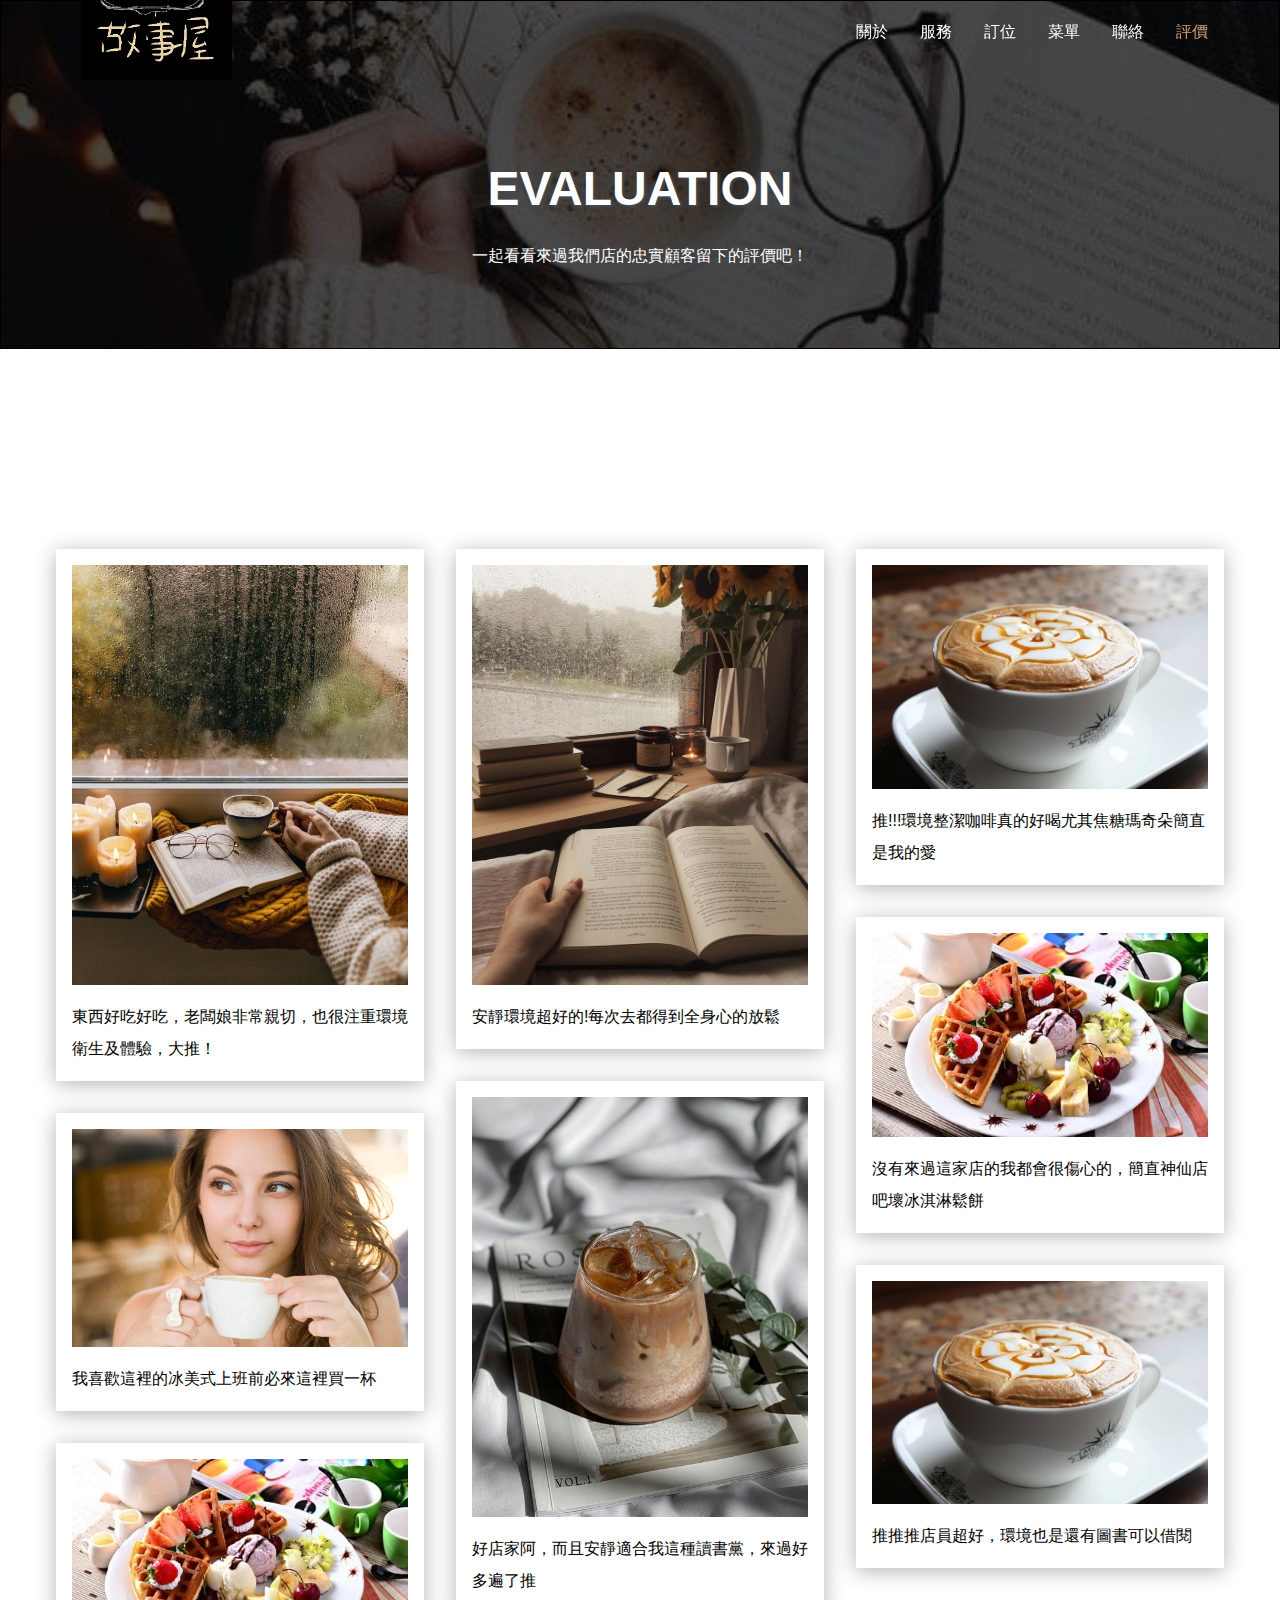
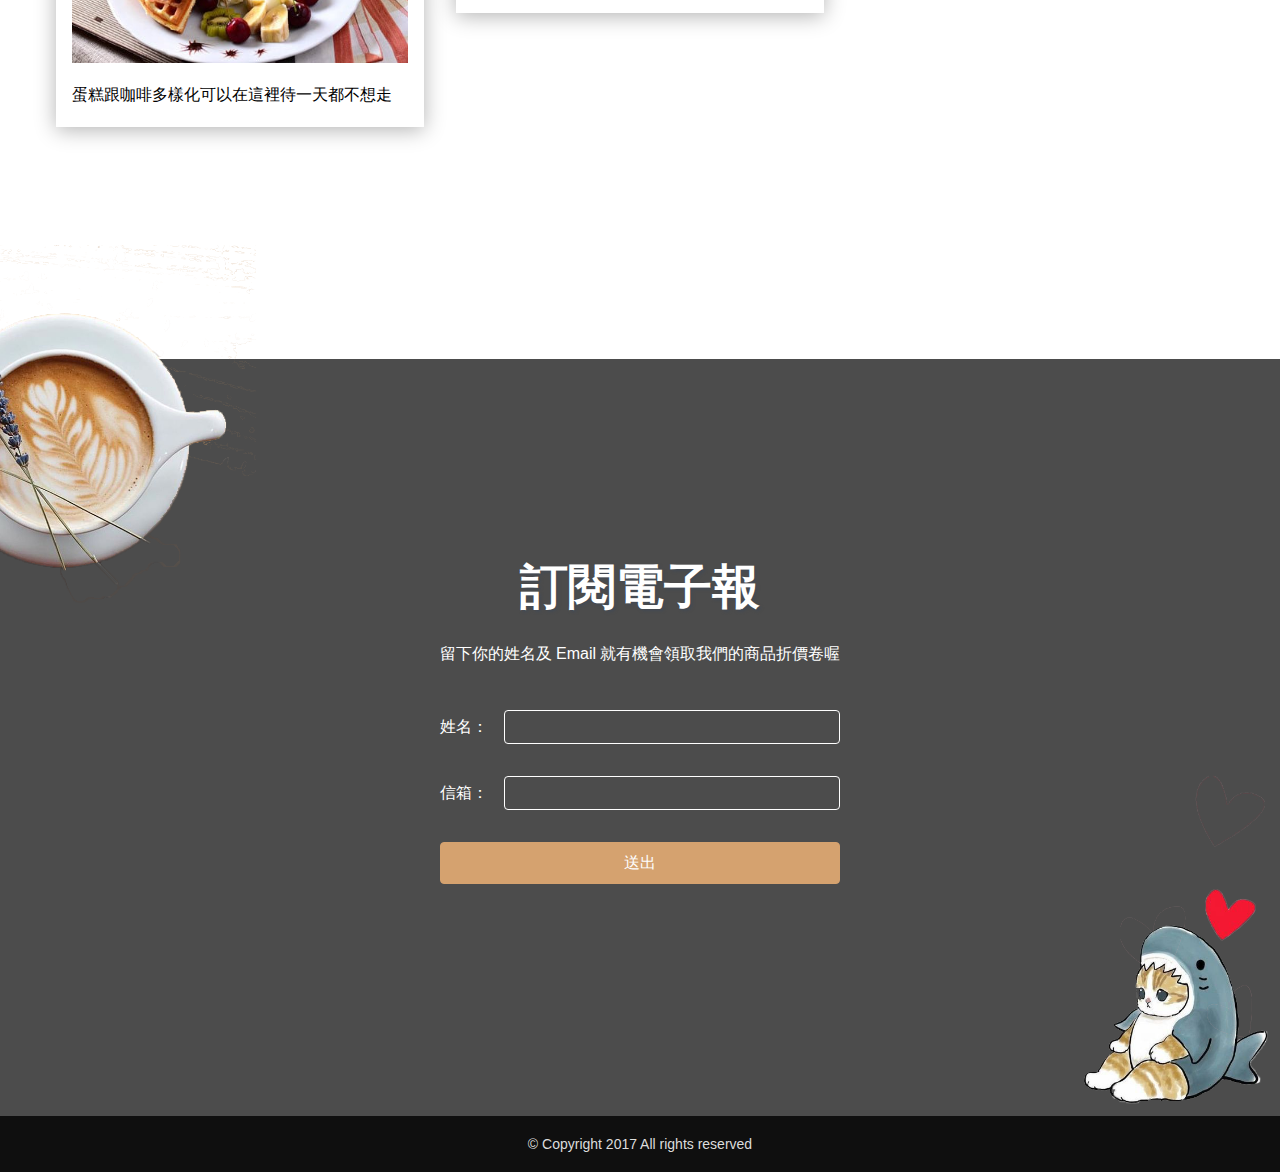
<file: 05-firstpage2_example/evaluation.html>
<!DOCTYPE html>
<html lang="zh-Hent-TW">
<head>
	<meta charset="UTF-8">
	<meta name="viewport" content="width=device-width, initial-scale=1.0">
	<title>故事屋</title>
	<!-- Normalize -->
	<link rel="stylesheet" href="assets/css/normalize.css">
	<!-- Vendor -->
	<link rel="stylesheet" href="assets/vendor/owlcarousel2/assets/owl.carousel.min.css">
	<link rel="stylesheet" href="assets/vendor/fancybox3/jquery.fancybox.css">
	<!-- <link rel="stylesheet" href="assets/vendor/owlcarousel2/assets/owl.theme.default.min.css"> -->
	<!-- Custom -->
	<link rel="stylesheet" href="assets/css/style.css">
</head>
<body>
	<div class="wrapper">

		<!-- Start header -->
		<header class="header">
			<div class="navbar">
				<div class="container">
					<a href="#!" class="brand">
						<h1>time bureau</h1>
					</a>
					<ul class="nav js-onePageNav">
						<li class="nav-item">
							<a href="index.html#about" class="nav-link">關於</a>
						</li>
						<li class="nav-item">
							<a href="index.html#service" class="nav-link">服務</a>
						</li>
						<li class="nav-item">
							<a href="index.html#reservation" class="nav-link">訂位</a>
						</li>
						<li class="nav-item">
							<a href="index.html#menu" class="nav-link">菜單</a>
						</li>
						<li class="nav-item">
							<a href="index.html#contact" class="nav-link">聯絡</a>
						</li>
						<li class="nav-item active">
							<a href="evaluation.html" class="nav-link">評價</a>
						</li>
						<!-- <a href="#!" class="close-btn">
							<span></span>
							<span></span>
						</a> -->
					</ul>
					<a href="#!" class="menu-toggle">
						<span></span>
						<span></span>
						<span></span>
					</a>
				</div>
			</div>
		</header>
		<!-- End header -->

		<!-- Start main -->
		<section class="main">
			
			<!-- Start page title -->
			<div class="page-title">
				<div class="mask-dark"></div>
				<div class="section-intro js-fadeInUp">
					<h2 class="title">EVALUATION</h2>
					<p class="para">一起看看來過我們店的忠實顧客留下的評價吧！</p>
				</div>
			</div>
			<!-- End page title -->

			<!-- Start evaluation -->
			<div class="hero">
				<div class="container">
					<div class="masonry-row">
						<div class="masonry-col">
							<div class="eval-card">
								<img class="image" src="assets/images/evaluation/006.jpg" alt="">
								<p class="para">東西好吃好吃，老闆娘非常親切，也很注重環境衛生及體驗，大推！</p>
							</div>
						</div>
						<div class="masonry-col">
							<div class="eval-card">
								<img class="image" src="assets/images/evaluation/005.jpg" alt="">
								<p class="para">安靜環境超好的!每次去都得到全身心的放鬆</p>
							</div>
						</div>
						<div class="masonry-col">
							<div class="eval-card">
								<img class="image" src="assets/images/evaluation/003.jpg" alt="">
								<p class="para">推!!!環境整潔咖啡真的好喝尤其焦糖瑪奇朵簡直是我的愛</p>
							</div>
						</div>
						<div class="masonry-col">
							<div class="eval-card">
								<img class="image" src="assets/images/evaluation/004.jpg" alt="">
								<p class="para">沒有來過這家店的我都會很傷心的，簡直神仙店吧壞冰淇淋鬆餅</p>
							</div>
						</div>
						<div class="masonry-col">
							<div class="eval-card">
								<img class="image" src="assets/images/evaluation/002.jpg" alt="">
								<p class="para">好店家阿，而且安靜適合我這種讀書黨，來過好多遍了推</p>
							</div>
						</div>
						<div class="masonry-col">
							<div class="eval-card">
								<img class="image" src="assets/images/evaluation/001.jpg" alt="">
								<p class="para">我喜歡這裡的冰美式上班前必來這裡買一杯</p>
							</div>
						</div>
						<div class="masonry-col">
							<div class="eval-card">
								<img class="image" src="assets/images/evaluation/003.jpg" alt="">
								<p class="para">推推推店員超好，環境也是還有圖書可以借閱</p>
							</div>
						</div>
						<div class="masonry-col">
							<div class="eval-card">
								<img class="image" src="assets/images/evaluation/004.jpg" alt="">
								<p class="para">蛋糕跟咖啡多樣化可以在這裡待一天都不想走</p>
							</div>
						</div>
					</div>
				</div>
			</div>
			<!-- End evaluation -->
			
		</section>
		<!-- End main -->

		<!-- Start footer -->
		<footer class="footer">
			<div class="mask-dark"></div>
			<div class="hero">
				<img src="assets/images/parallax/006.png" alt="" class="rellax parallax-6" data-rellax-speed="-2">
				<img src="assets/images/parallax/007.png" alt="" class="rellax parallax-7" data-rellax-speed="-2">
				<div class="container">
					<!-- <a href="#!" class="brand"></a>
					<ul class="nav">
						<li class="nav-item">
							<a href="" class="nav-link">關於</a>
						</li>
						<li class="nav-item">
							<a href="" class="nav-link">服務</a>
						</li>
						<li class="nav-item">
							<a href="" class="nav-link">訂位</a>
						</li>
						<li class="nav-item">
							<a href="" class="nav-link">菜單</a>
						</li>
						<li class="nav-item">
							<a href="" class="nav-link">聯絡</a>
						</li>
					</ul> -->
					<div class="section-intro js-fadeInUp">
						<h2 class="title">訂閱電子報</h2>
						<p class="para">留下你的姓名及 Email 就有機會領取我們的商品折價卷喔</p>
					</div>

					<form class="form js-fadeInUp" action="http://www.newsleopard.com/mailverify.htm?x=0000000065862abb01658ae5d37d35b1" target="popupwindow" method="post" onsubmit="window.open('', 'popupwindow', 'yesscrollbars=,width=350,height=115');return true">
						<div class="form__item">
							<label class="form__label" for="name">姓名：</label>
							<input id="name" class="form__input" type="text" name="name">
						</div>
						<div class="form__item">
							<label class="form__label" for="mail">信箱：</label>
							<input id="mail" class="form__input" type="email" name="email">
						</div>
						<div class="form__item">
							<input class="form__submit btn btn-primary btn-lg" type="submit" value="送出">
						</div>
					</form>

				</div>
			</div>
			<div class="copyright">
				<p>© Copyright 2017 All rights reserved</p>
			</div>
		</footer>
		<!-- End footer -->

	</div>
</body>
<!-- JS -->
<!-- lib -->
<script src="assets/vendor/jquery/jquery-3.3.1.min.js"></script>
<!-- vendor -->
<script src="assets/vendor/masonry/masonry.pkgd.min.js"></script>
<!-- custom -->
<script>
	// 導覽列的變化
	// x = $('.navbar').height();
	// console.log(x);
	// 抓取視窗偵測滾動事件
	$(window).scroll(function(){
		scrolledPx = $(this).scrollTop(); //抓取滾動距離
		if(scrolledPx >= 80){ //條件判斷 "如果滾動距離大於200px"
			$('.navbar').addClass('active'); //加上 active class
		}else{
			$('.navbar').removeClass('active'); //移除 active class
		}
	})

	// 彈跳選單 or 下拉選單
	$('.menu-toggle').on('click', function(){
		$(this).toggleClass('active');
		$('.navbar .nav').toggleClass('active');
	})
	$('.nav-link').on('click', function(){
		$('.menu-toggle').removeClass('active');
		$('.navbar .nav').removeClass('active');
	})

	// Masonry
	$('.masonry-row').masonry({
		itemSelector: '.masonry-col'
	});

</script>

</html>
</file>
<file: 05-firstpage2_example/assets/css/style.css>
/**
 * Page name
 * Copyright 2017
 * Author
 * Licensed 
 */
/*------------------------------------*\
    Content
\*------------------------------------*/
/**
 * Content............You're reading it!
 * Globel...............Set common style
 * Layout...........Set grid
 * Components...........Set components styles
 */
 
 
/*------------------------------------*\
    Globel
\*------------------------------------*/
*{
	box-sizing: border-box;
	position: relative;
}
html,body{
	font-family: '微軟正黑體', arial;
}
h1,h2,h3{
	padding: 0;
	margin: 0;
	text-shadow: 2px 2px 3px #434a54;

}
h4,h5,h6,p{
	padding: 0;
	margin: 0;
	
}
ul{
	list-style: none;
	margin: 0;
	padding: 0;
}
a{
	text-decoration: none;
	color: #333;
	outline: none;
}

/*------------------------------------*\
    Layout
\*------------------------------------*/
.container{
	max-width: 1200px;
	margin: 0 auto;
	/*border: 1px solid #ccc;*/
	height: 100%;
	padding-right: 16px;
	padding-left: 16px;
}
.row{
	margin-left: -16px;
	margin-right: -16px;
}
.row:after{
	content: '';
	display: block;
	clear: both;
}
.col-lg-6,.col-lg-4,.col-lg-3,
.col-md-6,.col-md-12,
.col-sm-12{
	float: left;
	/*border: 1px solid red;*/
	padding-left: 16px;
	padding-right: 16px;
}
.col-lg-6{
	width: 50%;
}
.col-lg-4{
	width: 33.3333333%;
}
.col-lg-3{
	width: 25%;
}
@media (max-width: 768px){
	.col-md-6{
		width: 50%;
	}
	.col-md-12{
		width: 100%;
	}
}
@media (max-width: 576px){
	.col-sm-12{
		width: 100%;
	}
}
/*------------------------------------*\
    Components
\*------------------------------------*/

/* btn */
.btn{
	display: inline-block;
	font-size: 16px;
	line-height: 24px;
	padding: 4px 16px;
	border: 1px solid #fff;
	color: #fff;
	border-radius: 4px;
	transition: all 0.3s;
	cursor: pointer;
	outline: none;
}
/* 大小設定 */
.btn.btn-lg{
	padding: 8px 32px;
}
/* 主要按鈕 */
.btn.btn-primary{
	background-color: #d5a26f;
	border: 1px solid #d5a26f;
	color: #fefefe;
}
.btn.btn-primary:hover{
	background-color: #b2875c;
	border: 1px solid #b2875c;
}
/* 次要按鈕 */
.btn.btn-secondary{
	border: 1px solid #d5a26f;
	color: #d5a26f;
}
.btn.btn-secondary:hover{
	background-color: #d5a26f;
	color: #fefefe;
}
.btn-group-center{
	text-align: center;
}
.btn-group-center .btn{
	margin-left: 12px;
	margin-right: 12px;
}
.btn-group-right{
	text-align: right;
}
.btn-group-right .btn{
	margin-left: 24px;
}
@media (max-width: 576px){
	.btn-group-center{
		display: flex;
		flex-direction: column;
		width: 240px;
		margin: 0 auto;
	}
	.btn-group-center .btn{
		margin-bottom: 24px;
	}
	.btn-group-center .btn:last-child{
		margin-bottom: 0;
	}


}
.btn:hover{
  box-shadow: 
              inset 0 0 0 10px #DABEA7,
              inset 0 0 0 20px #CDA581,
              inset 0 0 0 30px #A98B73,
              inset 0 0 0 40px #876D5A,
              inset 0 0 0 50px #9D7553,
              inset 0 0 0 60px #9A6852,
              inset 0 0 0 70px #470C,
              inset 0 0 0 80px #144,
              inset 0 0 0 90px #143,
              inset 0 0 0 100px #169;
  color: white;
}


/* image-container */
.image-container{
	width: 100%;
}
.image-container:before{
	content: '';
	display: block;
	width: 100%;
	padding-top: 75%;
}
.image-container .image{
	border-radius: 30px 30px 30px 30px;
	position: absolute;
	top: 0;
	left: 0;
	width: 100%;
	height: 100%;
	background-position: center;
	background-size: cover;
	background-repeat: no-repeat;
	
  }


/* navbar */
.navbar{
	height: 100px;
	/*background-color: rgba(0,0,0,0.8);*/
	/* border-bottom: 1px solid #666; */
	position: fixed;
	top: 0;
	left: 0;
	z-index: 500;
	width: 100%;
	transition: all 0.3s;
}
.navbar.active{
	height: 64px;
	border-bottom: 0px;
	background-color: rgba(0,0,0,0.8);
}
.navbar .brand{
	display: inline-block;
	width: 200px;
	height: 80px;
	background-image: url('../images/common/logo.jpg');
	background-size: contain;
	background-position: center;
	background-repeat: no-repeat;

	text-indent: 100%;
	white-space: nowrap;
	overflow: hidden;
	transition: all 0.3s;
}
.navbar.active .brand{
	width: 160px;
	height: 64px;
}
.navbar .nav{
	float: right;
}
.navbar .nav .nav-item{
	float: left;
}
.navbar .nav .nav-link{
	color: #fefefe;
	display: block;
	line-height: 24px;
	padding: 20px 16px;
	transition: all 0.3s;
}
.navbar .nav .nav-link:hover,
.navbar .nav .nav-item.active .nav-link{
	color: #d5a26f;
}
@media (max-width: 768px){
	.navbar .nav{
		position: fixed;
		top: 0;
		left: 0;
		width: 100%;
		height: 100%;
		background-color: #000;
		z-index: 500;

		display: flex;
		justify-content: center;
		flex-direction: column;
		
		opacity: 0;
		visibility: hidden;
		transition: all 0.3s;
	}
	.navbar .nav.active{
		opacity: 1;
		visibility: visible;
	}
	.navbar .nav .nav-item{
		float: none;
	}
	.navbar .nav .nav-item .nav-link{
		width: 100%;
		padding: 12px 16px;
		text-align: center;
	}
}

/* menu-toggle */
.menu-toggle{
	width: 48px;
	height: 48px;
	float: right;
	margin-top: 8px;
	padding: 12px 8px;
	display: none;
	z-index: 600;
}
@media (max-width: 768px){
	.menu-toggle{
		display: block;
	}
}
.menu-toggle span{
	width: 32px;
	height: 2px;
	display: block;
	background-color: #d5a26f;
	/*margin-bottom: 8px;*/
	position: absolute;
	left: 50%;
	transform: translate(-50%,0);
	transition: all 0.3s;
}
.menu-toggle span:nth-child(1){
	top: 12px;
}
.menu-toggle.active span:nth-child(1){
	top: 50%;
	transform: translate(-50%,-50%) rotate(45deg);
}
.menu-toggle span:nth-child(2){
	top: 22px;
}
.menu-toggle.active span:nth-child(2){
	opacity: 0;
}
.menu-toggle span:nth-child(3){
	top: 32px;
}
.menu-toggle.active span:nth-child(3){
	top: 50%;
	transform: translate(-50%,-50%) rotate(-45deg);
}


/* close-btn */
.close-btn{
	width: 48px;
	height: 48px;
	position: absolute;
	right: 16px;
	top: 8px;
	display: none;
}
@media (max-width: 768px){
	.close-btn{
		display: block;
	}
}
.close-btn span{
	width: 40px;
	height: 2px;
	background-color: #d5a26f;
	display: block;
	position: absolute;
	top: 50%;
	left: 50%;
	transform: translate(-50%,-50%);
}
.close-btn span:nth-child(1){
	transform: translate(-50%,-50%) rotate(45deg);
}
.close-btn span:nth-child(2){
	transform: translate(-50%,-50%) rotate(-45deg);
}

/* hero */
.hero{
	padding-top: 200px;
	padding-bottom: 200px;
}
@media (max-width: 768px){
	.hero{
		padding-top: 80px;
		padding-bottom: 80px;
	}
}
.hero.hero-bg-white{
	background-color: #fefefe;
}
.hero.hero-bg-grey{
	background-color: #cda581;
}

/* jumbotron */
.jumbotron{
	border: 1px solid #000;
	padding-top: 184px;
	padding-bottom: 120px;
	/*background-image: url('../images/bg/bg001.jpg');*/
	background-position: center;
	background-size: cover;
	background-attachment: fixed;
}
.jumbotron .mask-dark{
	background-color: rgba(0,0,0,0.2);
}
.jumbotron .logo-image{
	width: 320px;
	height: 320px;
	background-image: url('../images/common/logo-w.png');
	background-position: center;
	background-size: contain;
	background-repeat: no-repeat;
	margin: 0 auto;
}
@media (max-width: 768px){
	.jumbotron{
		padding-top: 144px;
		padding-bottom: 80px;
	}
	.jumbotron .logo-image{
		width: 200px;
		height: 200px;
	}
}

/* mask */
.mask-dark{
	position: absolute;
	width: 100%;
	height: 100%;
	left: 0;
	top: 0;
	background-color: rgba(0,0,0,0.7);
}

/* about-preview */
@media (max-width: 768px){
	.about-preview{
		margin-bottom: 48px;
	}
}
.about-preview .title{
	font-size: 32px;
	color: #333;
	margin-bottom: 24px;
	margin-top: 80px;
}
@media (max-width: 992px){
	.about-preview .title{
		margin-top: 0;
	}
}
.about-preview .para{
	font-size: 16px;
	line-height: 32px;
	color: #333;
	margin-bottom: 24px;
}

/* section-intro */
.section-intro{
	text-align: center;
	margin-bottom: 40px;
}
.section-intro .title{
	font-size: 48px;
	color: #333;
	margin-bottom: 24px;
}
.section-intro .para{
	font-size: 16px;
	line-height: 32px;
	color: #333;
}
@media (max-width: 768px){
	.section-intro .title{
		font-size: 32px;
	}
}

/* service-item */
@media (max-width: 768px){
	.service-item{
		margin-bottom: 48px;
	}
	.service-group [class^="col-"]:last-child .service-item{
		margin-bottom: 0;
	}
}
.service-item .preview{
	padding-top: 16px;
}
.service-item .title{
	font-size: 24px;
	color: #333;
	margin-bottom: 8px;

	white-space: nowrap;
	overflow: hidden;
	text-overflow: ellipsis;
}
.service-item .subtitle{
	font-size: 14px;
	color: #d5a26f;
	margin-bottom: 16px;
}
.service-item .para{
	color: #333;
	font-size: 16px;
	line-height: 24px;
	margin-bottom: 24px;

	/*border: 1px solid #000;*/
	height: 72px;
	overflow: hidden;
}

/* reservation */
.reservation{
	background-image: url('../images/bg/bg002.jpg');
	background-position: center;
	background-size: cover;
	background-attachment: fixed;
}
.reservation .section-intro .title,
.reservation .section-intro .para{
	color: #fefefe;
}

/* menu-list */
.menu-list{
	margin-bottom: 64px;
}
.menu-list:last-child{
	margin-bottom: 0;
}
.menu-list .title-bar{
	/*border: 1px solid #000;*/
	margin-bottom: 24px;
}
.menu-list .title-bar:after{
	content: '';
	display: block;
	clear: both;
}
.menu-list .title-bar .title{
	font-size: 24px;
	line-height: 40px;
	color: #d5a26f;
	float: left;
	padding-left: 16px;
}
.menu-list .title-bar .title:before{
	content: '';
	display: inline-block;
	width: 4px;
	height: 24px;
	background-color: #d5a26f;
	
	position: absolute;
	left: 0;
	top: 50%;
	transform: translate(0,-50%);
}
.menu-list .title-bar .btn{
	padding-top: 8px;
	padding-bottom: 8px;
	float: right;
}
.menu-list .list-item .image-container{
	margin-bottom: 16px;
}
.menu-list .list-item .image-container:before{
	padding-top: 100%;
}
.menu-list .list-item .title{
	font-size: 18px;
	color: #333;
	line-height: 24px;
	margin-bottom: 8px;
}
.menu-list .list-item .subtitle{
	font-size: 14px;
	color: #d5a26f;
}
@media (max-width: 768px){
	.menu-list .list-item{
		/*margin-bottom: 48px;*/
	}
}

/* owl-carousel */
.owl-theme .owl-dots{
	display: flex;
	justify-content: center;
	margin-top: 24px;
}
@media (max-width: 768px){
	.owl-theme .owl-dots{
		margin-bottom: 24px;
	}
}
.owl-theme button.owl-dot{
	display: inline-block;
	vertical-align: top;
	width: 15px;
	height: 15px;
	border-radius: 50%;
	background-color: #ccc;
	outline: none;
	margin: 0 4px;
}
.owl-theme button.owl-dot.active{
	background-color: #d5a26f;
}
.owl-theme .owl-nav{
	position: absolute;
	top: calc((100% - 106px) / 2);
	width: 100%;
}
.owl-theme .owl-nav button.owl-prev,
.owl-theme .owl-nav button.owl-next{
	width: 40px;
	height: 40px;
	border-radius: 50%;
	background-color: #d5a26f;
	outline: none;
	color: #fff;
	box-shadow: 0 3px 5px rgba(0,0,0,0.5);
	position: absolute;
	transform: translate(0,-50%);
	top: 0;
	opacity: 0.5;
	transition: all 0.3s;
}
.owl-theme:hover .owl-nav button.owl-prev,
.owl-theme:hover .owl-nav button.owl-next{
	opacity: 1;
}
@media (max-width: 768px){
	.owl-theme .owl-nav button.owl-prev,
	.owl-theme .owl-nav button.owl-next{
		opacity: 1;
	}
}
.owl-theme .owl-nav button.owl-prev{
	left: -16px;
}
.owl-theme .owl-nav button.owl-next{
	right: -16px;
}



/* contact */
.contact-info{
	padding-top: 40px;
}
.contact-info .info-item{
	margin-bottom: 24px;
}
.contact-info .info-item .title{
	color: #d5a26f;
	margin-bottom: 16px;
}
.contact-info .info-item .title span{
	display: inline-block;
	border-bottom: 2px solid #d5a26f;
	line-height: 36px;
}
.contact-info .info-item .info{
	line-height: 32px;
}
.map-container{
	width: 100%;
	padding-top: 75%;
}
.map-container iframe{
	position: absolute;
	top: 0;
	left: 0;
}

/* footer */
.footer{
	background-image: url('../images/bg/bg003.jpg');
	background-position: center;
	background-size: cover;
	background-attachment: fixed;
}
.footer .brand{
	width: 240px;
	height: 240px;
	display: block;
	margin: 0 auto;
	background-image: url('../images/common/logo-w.png');
	background-position: center;
	background-size: contain;
}
@media (max-width: 768px){
	.footer .brand{
		width: 200px;
		height: 200px;
	}
}
.footer .nav{
	display: flex;
	justify-content: center;
}
.footer .nav .nav-link{
	display: block;
	color: #fefefe;
	padding: 24px;
	line-height: 24px;
	transition: all 0.3s;
}
@media (max-width: 768px){
	.footer .nav .nav-link{
		padding: 24px 8px;
	}
}
.footer .nav .nav-link:hover{
	color: #d5a26f;
}
.footer .copyright{
	background-color: rgba(0,0,0,0.8);
	color: #ddd;
	text-align: center;
	line-height: 24px;
	padding: 16px 0;
	font-size: 14px;
}
.footer .section-intro .title,
.footer .section-intro .para{
	color: #fff;
}

/* form */
.form{
	max-width: 400px;
	margin: 0 auto;
}
.form__item{
	display: flex;
	margin-bottom: 32px;
	align-items: center;
}
.form__label{
	color: #fff;
	margin-right: 16px;
}
.form__input{
	display: inline-block;
	flex: 1;
	border: 1px solid #fff;
	line-height: 32px;
	background-color: transparent;
	color: #fff;
	border-radius: 4px;
	padding: 0 8px;
	outline: none;
}
.form__input:focus{
	border: 1px solid #d5a26f;
}
.form__submit{
	flex: 1;
}

/* hidden */
.desktop-hidden{
	display: none;
}
@media (max-width: 768px){
	.desktop-hidden{
		display: block;
	}
	.mobile-hidden{
		display: none;
	}
}

/* parallax */
.rellax{
	position: absolute;
}
@media (max-width: 1024px){
	.rellax{
		display: none;
	}
}
.parallax-1{
	width: 30%;
	right: 0;
	top: -20%;
	float: left;

}

.parallax-2{
	width: 20%;
	left: 0;
	top: -20%;
}
.parallax-3{
	width: 25%;
	right: 0;
	top: -25%;
}
.parallax-4{
	width: 30%;
	left: 0;
	top: 0%;
}
.parallax-5{
	width: 22%;
	right: 0;
	top: -15%;
}
.parallax-6{
	width: 30%;
	left: -10%;
	top: -15%;
}
.parallax-7{
	width: 25%;
	right: 0%;
	bottom: 0%;
}

/* evaluation page */

/* page title */
.page-title{
	padding-top: 160px;
	padding-bottom: 76px;
	border: 1px solid #000;
	background-image: url('../images/bg/bg001.jpg');
	background-size: cover;
	background-position: center;
	background-repeat: no-repeat;
}
.page-title .section-intro{
	margin-bottom: 0;
}
.page-title .section-intro .title,
.page-title .section-intro .para{
	color: #fff;
}

/* eval card */
.eval-card{
	padding: 16px;
	box-shadow: 0 3px 20px rgba(0,0,0,0.3);
	margin-bottom: 32px;
}
.eval-card .image{
	display: block;
	width: 100%;
	margin-bottom: 16px;
}
.eval-card .para{
	line-height: 32px;
	font-size: 16px;
}

.masonry-row{
	margin-left: -16px;
	margin-right: -16px;
}
.masonry-col{
	padding-left: 16px;
	padding-right: 16px;
	width: 33.333333%;
}
@media (max-width: 768px){
	.masonry-col{
		width: 50%;
	}
}
@media (max-width: 576px){
	.masonry-col{
		width: 100%;
	}
}
</file>
